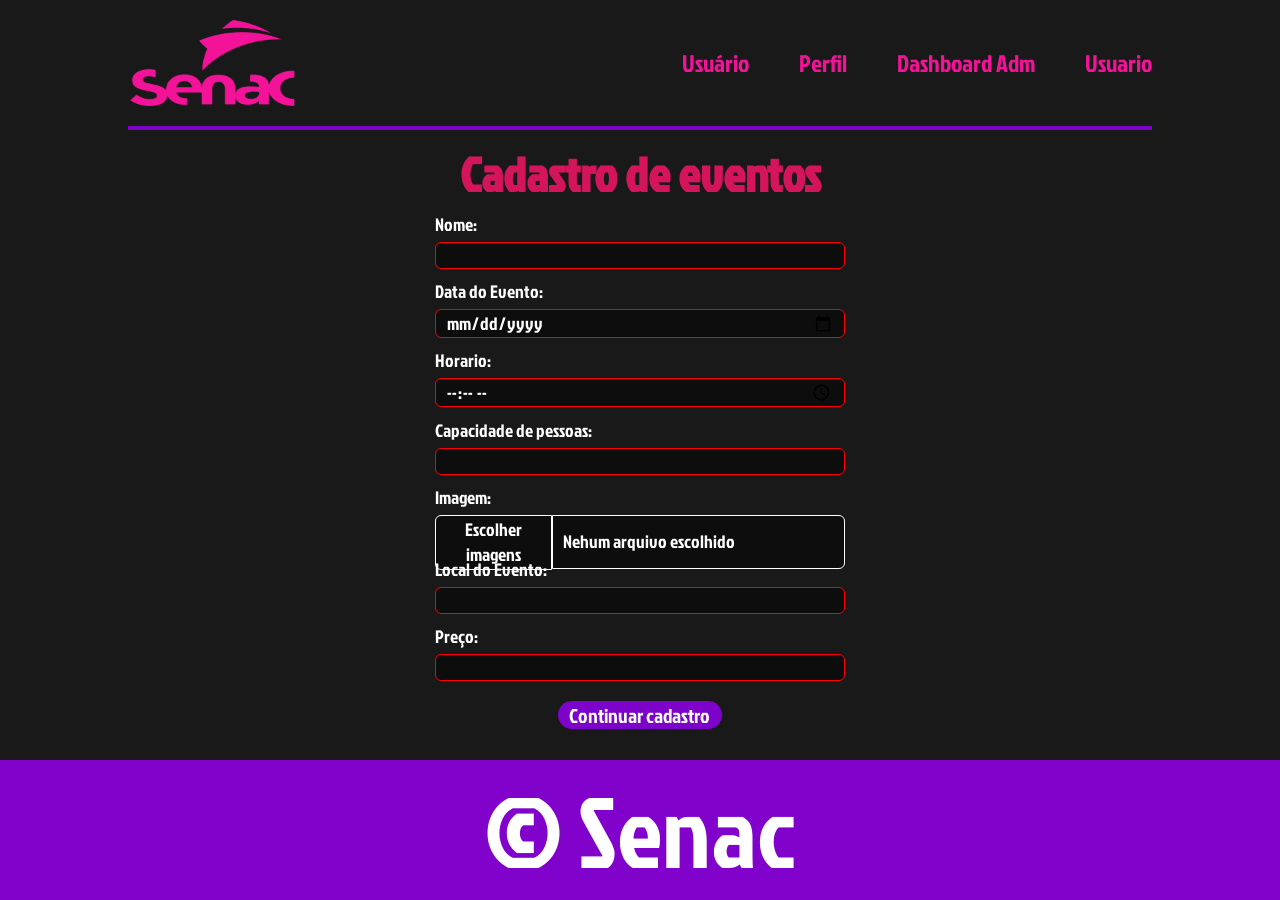
<file: pages/cdastroEvento.html>
<!doctype html>
<html lang="en">
  <head>
    <meta charset="UTF-8" />
    <meta name="viewport" content="width=device-width, initial-scale=1.0" />
    <title>Módulo 2 Cadastro de evento</title>

    <link rel="stylesheet" href="../css/cadastroEvento.css" />

    <link rel="preconnect" href="https://fonts.googleapis.com" />
    <link rel="preconnect" href="https://fonts.gstatic.com" crossorigin />
    <link
      href="https://fonts.googleapis.com/css2?family=Jacques+Francois&family=Jockey+One&display=swap"
      rel="stylesheet"
    />
  </head>

  <body>
    <div class="pagina">
      <header>
        <img src="../asset/Clip path group.png" alt="" />
        <ul>
          <li>Usuário</li>
          <li>Perfil</li>
          <li>Dashboard Adm</li>
          <li>Usuario</li>
        </ul>
      </header>

      <div class="divLogin">
        <h1>Cadastro de eventos</h1>

        <form action="">
          <div class="divput">
            <label for="">Nome:</label>
            <input type="text" required />
          </div>
          <div class="divput">
            <label for="">Data do Evento:</label>
            <input type="date" required />
          </div>
          <div class="divput">
            <label for="">Horario:</label>
            <input type="time" required />
          </div>
          <div class="divput">
            <label for="">Capacidade de pessoas:</label>
            <input type="number" required />
          </div>
          <div class="divput">
            <label for="">Imagem:</label>
            <div class="divInputImg">
              <button class="escolher">Escolher imagens</button>
              <input
                type="text"
                class="inputIMG"
                placeholder="Nehum arquivo escolhido"
                disabled
              />
            </div>
          </div>
          <div class="divput">
            <label for="">Local do Evento:</label>
            <input type="text" required />
          </div>
          <div class="divput">
            <label for="">Preço:</label>
            <input type="text" required />
          </div>

          <button class="sumitBT" type="submit">Continuar cadastro</button>
        </form>
      </div>

      <footer>
        <div class="divLogoFinal">
          <p>© Senac</p>
        </div>
      </footer>
    </div>
  </body>
</html>
</file>
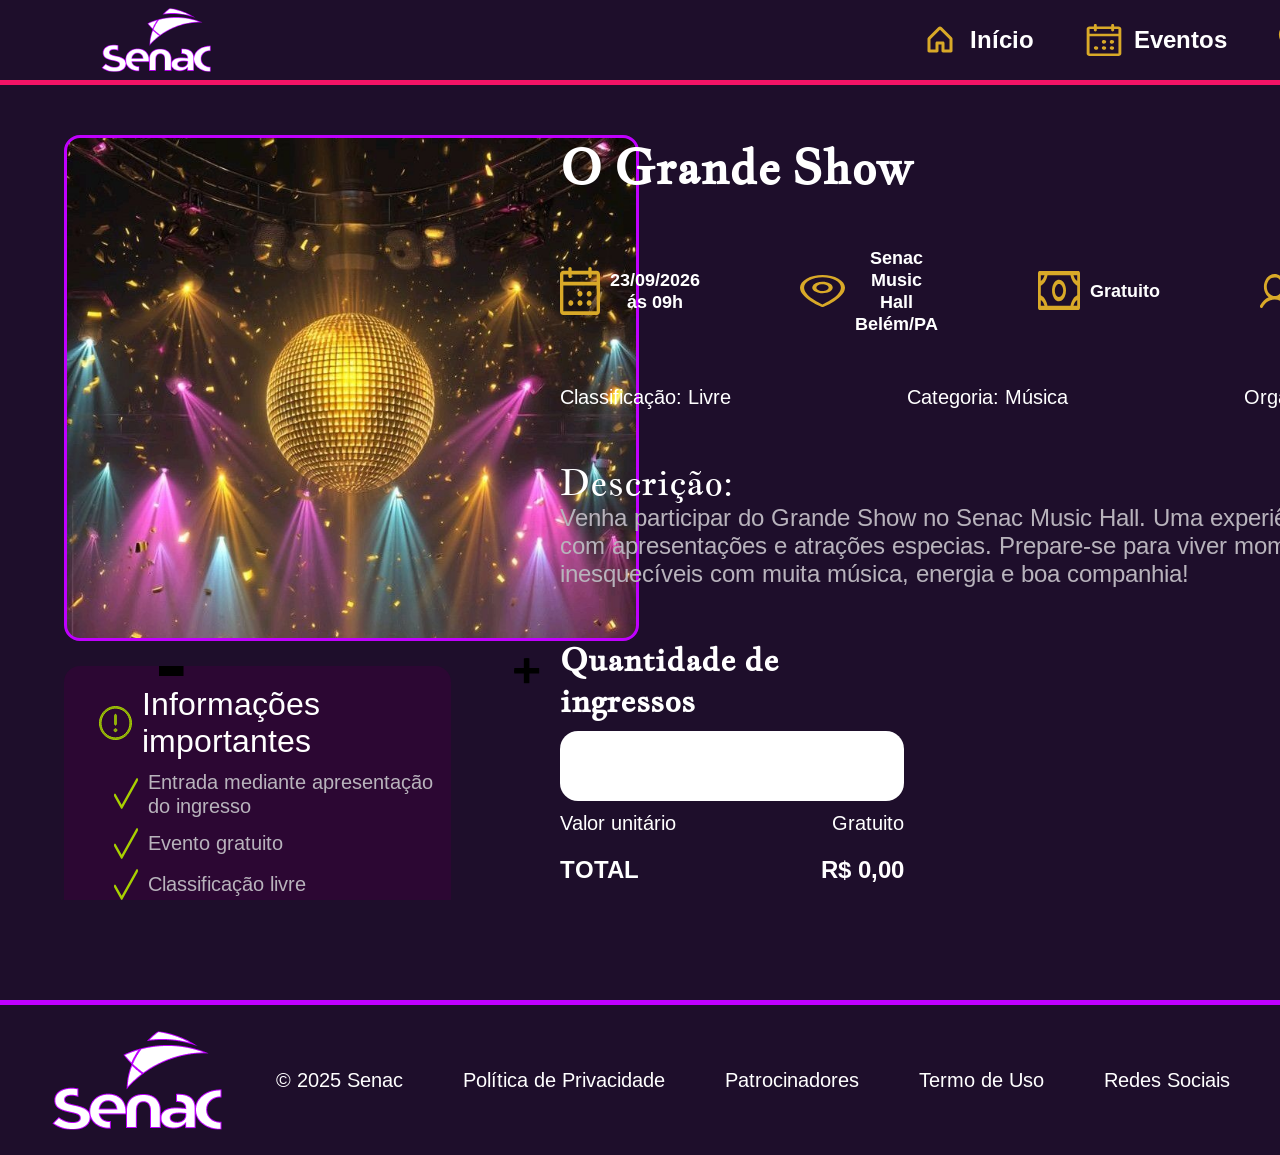
<file: pages/detalhesEvento.html>
<!doctype html>
<html lang="pt-br">
  <head>
    <meta charset="UTF-8" />
    <meta name="viewport" content="width=device-width, initial-scale=1.0" />
    <title>Módulo 4 - detalhes do evento</title>

    <link rel="stylesheet" href="../css/detalhesEvento.css" />

    <link rel="preconnect" href="https://fonts.googleapis.com" />
    <link rel="preconnect" href="https://fonts.gstatic.com" crossorigin />
    <link
      href="https://fonts.googleapis.com/css2?family=Arimo:ital,wght@0,400..700;1,400..700&family=Crimson+Text:ital,wght@0,400;0,600;0,700;1,400;1,600;1,700&family=Instrument+Sans:ital,wght@0,400..700;1,400..700&family=Jacques+Francois&family=Jockey+One&display=swap"
      rel="stylesheet"
    />
  </head>
  <body>
    <div class="Divsecao1">
      <header>
        <img src="../asset/logo-senac-border.png" alt="" />
        <nav>
          <ul>
            <li>
              <img src="../asset/House.svg" alt="" /><a href="">Início</a>
            </li>
            <li>
              <img src="../asset/calendario.svg" alt="" /><a href="#secao2"
                >Eventos</a
              >
            </li>
            <li><img src="../asset/coracao.svg" alt="" />Favoritos</li>
            <li><img src="../asset/Phone.svg" alt="" />Contatos</li>
            <li><img src="../asset/perfil.svg" alt="" />Perfil</li>
          </ul>
        </nav>
      </header>

      <div class="conteudoSecao1">
        <div class="secao1Esq">
          <div class="imgPrincipal"></div>
          <div class="divImportantes">
            <div class="topoImportantes">
              <img src="../asset/icon-exclamacao.svg" alt="" />
              <p>Informações importantes</p>
            </div>
            <div class="divInfos">
              <img src="../asset/chekin.svg" alt="" />
              <p>Entrada mediante apresentação do ingresso</p>
            </div>
            <div class="divInfos">
              <img src="../asset/chekin.svg" alt="" />
              <p>Evento gratuito</p>
            </div>
            <div class="divInfos">
              <img src="../asset/chekin.svg" alt="" />
              <p>Classificação livre</p>
            </div>
            <div class="divInfos">
              <img src="../asset/chekin.svg" alt="" />
              <p>Acessibilidade para pessoas com deficiência</p>
            </div>
          </div>
        </div>
        <div class="secao1Dir">
          <h1>O Grande Show</h1>
          <div class="divInfosDir">
            <div class="infoDir">
              <img src="../asset/calendario2.svg" alt="" />
              <p>
                23/09/2026 <br />
                ás 09h
              </p>
            </div>
            <div class="infoDir">
              <img src="../asset/icon-map.svg" alt="" />
              <p>Senac Music Hall Belém/PA</p>
            </div>
            <div class="infoDir">
              <img src="../asset/icon-dinheiro.svg" alt="" />
              <p>Gratuito</p>
            </div>
            <div class="infoDir">
              <img src="../asset/icon-pessoa.svg" alt="" />
              <p>Capacidade:<br>5.770 pessoas</p>
            </div>
          </div>
          <div class="divClasifica">
            <p>Classificação: Livre</p>
            <p>Categoria: Música</p>
            <p>Organizador: Senac</p>
          </div>

          <div class="descricao">
            <h4>Descrição:</h4>
            <p>
              Venha participar do Grande Show no Senac Music Hall. Uma
              experiência musical com apresentações e atrações especias.
              Prepare-se para viver momentos inesquecíveis com muita música,
              energia e boa companhia!
            </p>
          </div>

          <div class="QtdIngresso">
            <h3>Quantidade de ingressos</h3>
            <div class="divMais"><button></button></div>
             <div class="divMenos"><button></button></div>
            <input type="number">
            <div class="div1">
              <p>Valor unitário</p>
              <p>Gratuito</p>
            </div>
            <div class="div2">
              <p>TOTAL</p>
              <p>R$ 0,00</p>
            </div>
            <button>Confirmar Inscrição</button>
          </div>
        </div>
      </div>
    </div>
    <footer>
      <div class="divLogoFinal">
        <div class="divElementos">
          <img src="../asset/logo-senac-border.png" alt="">
          <div class="divLinks">
            <p>© 2025 Senac</p>
            <p>Política de Privacidade</p>
            <p>Patrocinadores</p>
            <p>Termo de Uso </p>
            <p>Redes Sociais</p>
          </div>
        </div>
      </div>
    </footer>
  </body>
</html>
</file>
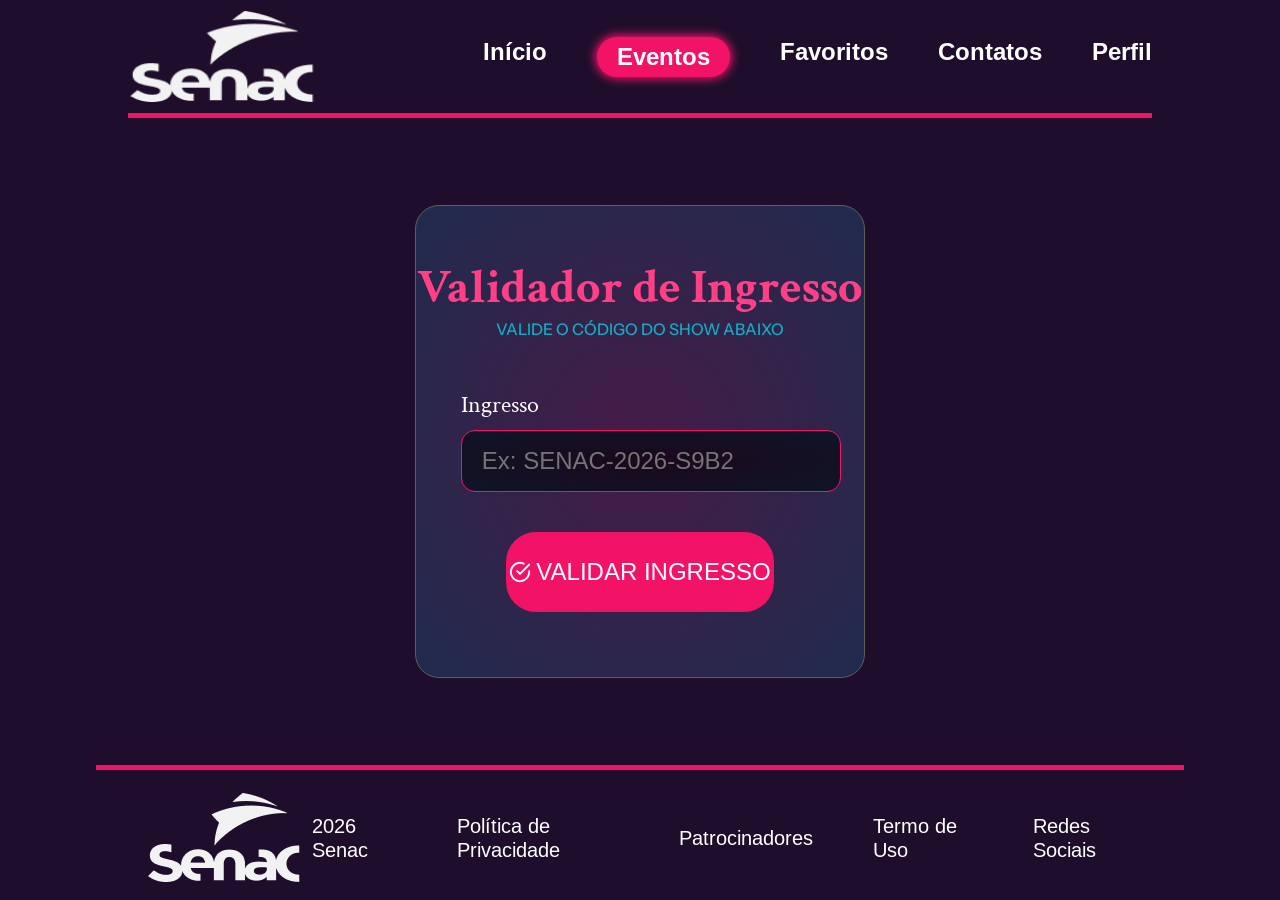
<file: pages/validador.html>
<!doctype html>
<html lang="pt-br">
  <head>
    <meta charset="UTF-8" />
    <meta name="viewport" content="width=device-width, initial-scale=1.0" />
    <title>Módulo 5 - Validador</title>

    <link rel="stylesheet" href="../css/validador.css" />

    <link rel="preconnect" href="https://fonts.googleapis.com" />
    <link rel="preconnect" href="https://fonts.gstatic.com" crossorigin />
    <link
      href="https://fonts.googleapis.com/css2?family=Arimo:ital,wght@0,400..700;1,400..700&family=Crimson+Text:ital,wght@0,400;0,600;0,700;1,400;1,600;1,700&family=Instrument+Sans:ital,wght@0,400..700;1,400..700&family=Jacques+Francois&family=Jockey+One&display=swap"
      rel="stylesheet"
    />

    <link rel="preconnect" href="https://fonts.googleapis.com" />
    <link rel="preconnect" href="https://fonts.gstatic.com" crossorigin />
    <link
      href="https://fonts.googleapis.com/css2?family=Arimo:ital,wght@0,400..700;1,400..700&family=Crimson+Text:ital,wght@0,400;0,600;0,700;1,400;1,600;1,700&family=Instrument+Sans:ital,wght@0,400..700;1,400..700&family=Jacques+Francois&family=Jockey+One&display=swap"
      rel="stylesheet"
    />
  </head>
  <body>
    <div class="Divsecao1">
      <header>
        <img src="../asset/Mask group.png" alt="" />
        <nav>
          <ul>
            <li><a href="">Início</a></li>
            <li class="navClicado"><a href="#secao2">Eventos</a></li>
            <li>Favoritos</li>
            <li>Contatos</li>
            <li>Perfil</li>
          </ul>
        </nav>
      </header>

      <div class="conteudoSecao1">
        <div class="validator">
          <h1>Validador de Ingresso</h1>
          <p>VALIDE O CÓDIGO DO SHOW ABAIXO</p>
          <div class="inputIngresso">
            <label for="">Ingresso</label>
            <input type="text" placeholder="Ex: SENAC-2026-S9B2" />
          </div>
          <button>
            <img src="../asset/Check circle.svg" alt="" />VALIDAR INGRESSO
          </button>
        </div>
      </div>
      <footer>
        <div class="divLogoFinal">
          <div class="divElementos">
            <img src="../asset/logo-senac2.png" alt="" />
            <div class="divLinks">
              <p>2026 Senac</p>
              <p>Política de Privacidade</p>
              <p>Patrocinadores</p>
              <p>Termo de Uso</p>
              <p>Redes Sociais</p>
            </div>
          </div>
        </div>
      </footer>
    </div>
  </body>
</html>
</file>
<file: css/cadastroEvento.css>
* {
  margin: 0px;
  padding: 0px;
  box-sizing: 0px;
}

body {
  font-family: "Jockey One", sans-serif;
}

.pagina {
  z-index: 1;
  width: 100vw;
  height: 100vh;
  display: flex;
  flex-direction: column;
  align-items: center;
  gap: 10px;
}

.pagina::before {
  content: "";
  z-index: -1;
  position: absolute;
  width: 100%;
  height: 100%;
  background-color: rgba(0, 0, 0, 0.9);
}

header {
  width: 80%;
  height: 14%;
  padding: 15px 0px 15px 0px;
  display: flex;
  align-items: center;
  justify-content: space-between;
  border-bottom: 4px solid #7d02ca;
  img {
    width: 180px;
    height: 90%;
  }

  ul {
    display: flex;
    gap: 50px;
    li {
      color: #f31399;
      list-style: none;
      font-size: 24px;
      font-weight: 400;
    }
  }
}

.divLogin {
  display: flex;
  flex-direction: column;
  align-items: center;
  gap: 5px;
  width: 80%;
  height: 100%;
  h1 {
    color: rgba(212, 20, 91, 1);
    font-size: 48px;
    font-weight: 700;
  }

  form {
    width: 40%;
    height: 84%;
    display: flex;
    flex-direction: column;
    align-items: center;
    gap: 2%;
    .divput {
      display: flex;
      flex-direction: column;
      gap: 5px;
      width: 100%;
      height: 12%;

      label {
        color: white;
        font-size: 18px;
      }
      input {
        padding-left: 10px;
        padding-right: 10px;
        color: white;
        background-color: #0000007d;
        border-radius: 6px;
        border: 1px solid white;
        height: 100%;
        font-family: "Jockey One", sans-serif;
        font-size: 18px;
      }

      input:invalid {
        border: 1px solid red;
      }

      input:valid {
        border: 1px solid rgb(0, 255, 76);
      }

      .divInputImg {
        display: flex;

        justify-content: center;
        height: 100%;
        width: 100%;

        .inputIMG {
          width: 70%;
          height: 100%;
          border-radius: 0px 6px 6px 0px;
          font-family: "Jockey One", sans-serif;
        }

        .inputIMG::placeholder {
          color: white;
          font-size: 18px;
        }

        .escolher {
          font-family: "Jockey One", sans-serif;
          display: flex;
          align-items: center;
          justify-content: center;
          background-color: #0000007d;
          border-radius: 6px 0px 0px 6px;
          height: 106%;
          width: 30%;
          border: 1px solid white;
          color: white;
          font-size: 18px;
          transition: 0.3s;
        }

        .escolher:hover {
          background-color: #510283;
        }
      }
    }

    .sumitBT {
      margin-top: 10px;
      background-color: #7d02ca;
      width: 40%;
      height: 8%;
      border: none;
      border-radius: 18px;
      color: white;
      font-size: 20px;
      transition: 0.3s;
      font-family: "Jockey One", sans-serif;
    }

    .sumitBT:hover {
      background-color: #510283;
    }
  }
}

footer {
  background-color: #8102ca;
  width: 100%;
  height: 20%;
  display: flex;
  align-items: center;
  justify-content: center;
  margin-top: auto;

  p {
    color: white;
    font-size: 100px;
  }
}
</file>
<file: css/detalhesEvento.css>
* {
  margin: 0px;
  padding: 0px;
  box-sizing: 0px;
  scroll-behavior: smooth;
}

body {
  font-family: "Arimo", sans-serif;
  background-color: rgba(30, 14, 43, 1);
}

.Divsecao1 {
  width: 100%;
  height: 100vh;
  display: flex;
  flex-direction: column;
  align-items: center;
  overflow: hidden;
}

header {
  width: 100%;
  height: 14%;
  padding-left: 200px;
  display: flex;
  align-items: center;
  gap: 700px;
  border-bottom: 5px solid rgba(243, 19, 102, 1);
  img {
    width: 150px;
    height: 80%;
  }

  ul {
    display: flex;

    gap: 50px;
    li {
      display: flex;
      align-items: center;
      justify-content: center;
      gap: 10px;
      color: white;
      list-style: none;
      font-size: 24px;
      font-weight: 600;

      a {
        text-decoration: none;
        font-size: 24px;
        font-weight: 600;
        color: white;
      }

      img {
        width: 40px;
      }
    }
  }
}

.conteudoSecao1 {
  width: 90%;
  height: 100%;
  padding: 50px 0px 0px 0px;
  display: flex;
  gap: 150px;
  .secao1Esq {
    display: flex;
    flex-direction: column;
    gap: 25px;
    width: 30%;
    height: 100%;
    .imgPrincipal {
      width: 569px;
      height: 500px;

      background-image: url(../asset/imagem-detalhes.jpg);
      background-size: cover;
      background-repeat: no-repeat;
      background-position: top;

      border-radius: 16px;
      border: 3px solid rgba(192, 0, 255, 1);
    }

    .divImportantes {
      height: 28%;
      width: 112%;
      background-color: rgba(44, 7, 51, 1);
      padding: 20px 0px 0px 0px;
      border-radius: 16px;
      display: flex;
      flex-direction: column;
      gap: 10px;
      div {
        display: flex;
        align-items: center;

        color: white;
        gap: 10px;
      }

      .topoImportantes {
        padding-left: 35px;
        font-weight: 400;
        font-size: 32px;
      }

      .divInfos {
        padding-left: 50px;
        color: rgba(184, 179, 188, 1);
        font-size: 20px;
      }
    }
  }
}

.secao1Dir {
  display: flex;
  flex-direction: column;
  width: 75%;
  height: 100%;
  gap: 50px;
  h1 {
    color: white;
    font-size: 48px;
    font-family: "Jacques Francois", serif;
  }

  .divInfosDir {
    display: flex;
    gap: 100px;
    color: white;
    justify-content: space-between;
    .infoDir {
      display: flex;
      align-items: center;
      gap: 10px;
      text-align: center;
      font-size: 18px;
      font-weight: 700;
    }
  }

  .divClasifica {
    color: white;
    display: flex;
    justify-content: space-between;
    font-size: 20px;
  }

  .descricao {
    color: white;

    display: flex;
    flex-direction: column;

    width: 100%;

    h4 {
      font-family: "Jacques Francois", serif;
      font-weight: 400;
      font-size: 36px;
    }

    p {
      color: rgba(184, 179, 188, 1);
      font-size: 24px;
      font-weight: 400;
    }
  }

  .QtdIngresso {
    display: flex;
    flex-direction: column;
    gap: 10px;
    width: 40%;

    color: white;

    h3 {
      font-family: "Jacques Francois", serif;
      font-size: 32px;
    }
    .divMais,
    .divMenos {
      position: absolute;
    }
    .divMais {
      bottom: 212px;
      right: 740px;
      button {
        width: 26px;
        height: 26px;
        background: none;
        background-image: url(../asset/+.svg);
        background-repeat: no-repeat;
        background-size: cover;
        background-position: center;
      }
    }

    .divMenos {
      bottom: 220px;
      right: 1095px;
      button {
        width: 26px;
        height: 10px;
        background: none;
        background-image: url(../asset/-.svg);
        background-repeat: no-repeat;
        background-size: cover;
        background-position: center;
        border-radius: 0px;
      }
    }

    input {
      padding-left: 50%;
      height: 70px;
      border: none;
      border-radius: 18px;
      font-size: 24px;
      font-weight: 700;
      font-family: "Arimo", sans-serif;
    }

    .div1,
    .div2 {
      display: flex;
      justify-content: space-between;
    }

    .div1 {
      font-size: 20px;
      font-weight: 400;
      margin-bottom: 10px;
    }
    .div2 {
      font-size: 24px;
      font-weight: 700;
      margin-bottom: 10px;
    }
    button {
      background-color: rgba(192, 0, 255, 1);
      height: 70px;
      border: none;
      font-size: 24px;
      border-radius: 16px;

      font-family: "Arimo", sans-serif;
    }
  }
}

footer {
  width: 100%;
  height: 150px;
  padding-top: 100px;
  .divLogoFinal {
    width: 100%;
    height: 100%;
    border-top: 5px solid rgba(192, 0, 255, 1);

    .divElementos {
      padding: 0px 50px;
      height: 100%;
      align-items: center;
      display: flex;
      justify-content: space-between;
      .divLinks {
        align-items: center;
        color: white;
        display: flex;
        gap: 60px;
        font-size: 20px;
      }
    }
  }
}
</file>
<file: css/validador.css>
* {
  margin: 0px;
  padding: 0px;
  box-sizing: 0px;
  scroll-behavior: smooth;
}

body {
  font-family: "Arimo", sans-serif;
  background-color: rgba(30, 14, 43, 1);
}

header {
  width: 80%;
  height: 14%;

  display: flex;
  align-items: center;
  justify-content: space-between;
  border-bottom: 5px solid rgba(243, 19, 102, 1);
  img {
    width: 200px;
    height: 80%;
  }

  ul {
    display: flex;
    gap: 50px;
    li {
      color: white;
      list-style: none;
      font-size: 24px;
      font-weight: 600;

      a {
        text-decoration: none;
        font-size: 24px;
        font-weight: 600;
        color: white;
      }
    }

    .navClicado {
      background-color: rgba(243, 19, 102, 1);
      border-radius: 30px;
      padding: 5px 20px;
      box-shadow: 0px 0px 10px 2px rgba(243, 19, 102, 1);
    }
  }
}

.Divsecao1 {
  width: 100%;
  height: 100vh;
  display: flex;
  flex-direction: column;
  align-items: center;
  overflow: hidden;
}

.conteudoSecao1 {
  width: 100%;
  height: 80%;

  display: flex;
  align-items: center;
  justify-content: center;

  .validator {
    width: 35%;
    height: 65%;
    background: radial-gradient(rgba(70, 27, 71, 1), rgba(31, 43, 77, 1));

    display: flex;
    flex-direction: column;
    align-items: center;

    padding-top: 50px;
    border-radius: 24px;
    border: 1px solid rgb(95, 94, 94);

    h1 {
      color: rgba(255, 64, 135, 1);
      font-size: 48px;
      font-family: "Crimson Text", serif;
    }

    p {
      font-size: 16px;
      font-weight: 500;
      font-family: "Instrument Sans", sans-serif;
      color: rgba(13, 175, 196, 1);
      font-weight: 500;
      margin-bottom: 50px;
    }

    .inputIngresso {
      display: flex;
      flex-direction: column;
      gap: 10px;
      width: 80%;

      label {
        color: white;
        font-family: "Crimson Text", serif;
        font-size: 24px;
      }
      input {
        width: 100%;
        background: radial-gradient(rgba(28, 8, 28, 1), rgba(15, 21, 40, 1));

        border: 1px solid rgba(243, 19, 102, 1);

        border-radius: 14px;
        height: 60px;
        padding-left: 20px;
        font-size: 24px;
        margin-bottom: 40px;
      }

      input::placeholder {
        font-size: 24px;
      }
    }

    button {
      display: flex;
      align-items: center;
      justify-content: center;
      gap: 5px;
      background-color: rgba(243, 19, 102, 1);
      border: none;
      border-radius: 30px;
      height: 80px;
      width: 60%;
      color: rgba(255, 255, 255, 1);
      font-size: 24px;
    }

    button:hover{
      background-color: rgb(104, 11, 45);
    }
  }
}

footer {
  width: 85%;
  height: 150px;

  .divLogoFinal {
    width: 100%;
    height: 100%;
    border-top: 5px solid rgba(243, 19, 102, 1);

    .divElementos {
      padding: 0px 50px;
      height: 100%;
      align-items: center;
      display: flex;
      justify-content: space-between;
      .divLinks {
        align-items: center;
        color: white;
        display: flex;
        gap: 60px;
        font-size: 20px;
      }
    }
  }
}
</file>
